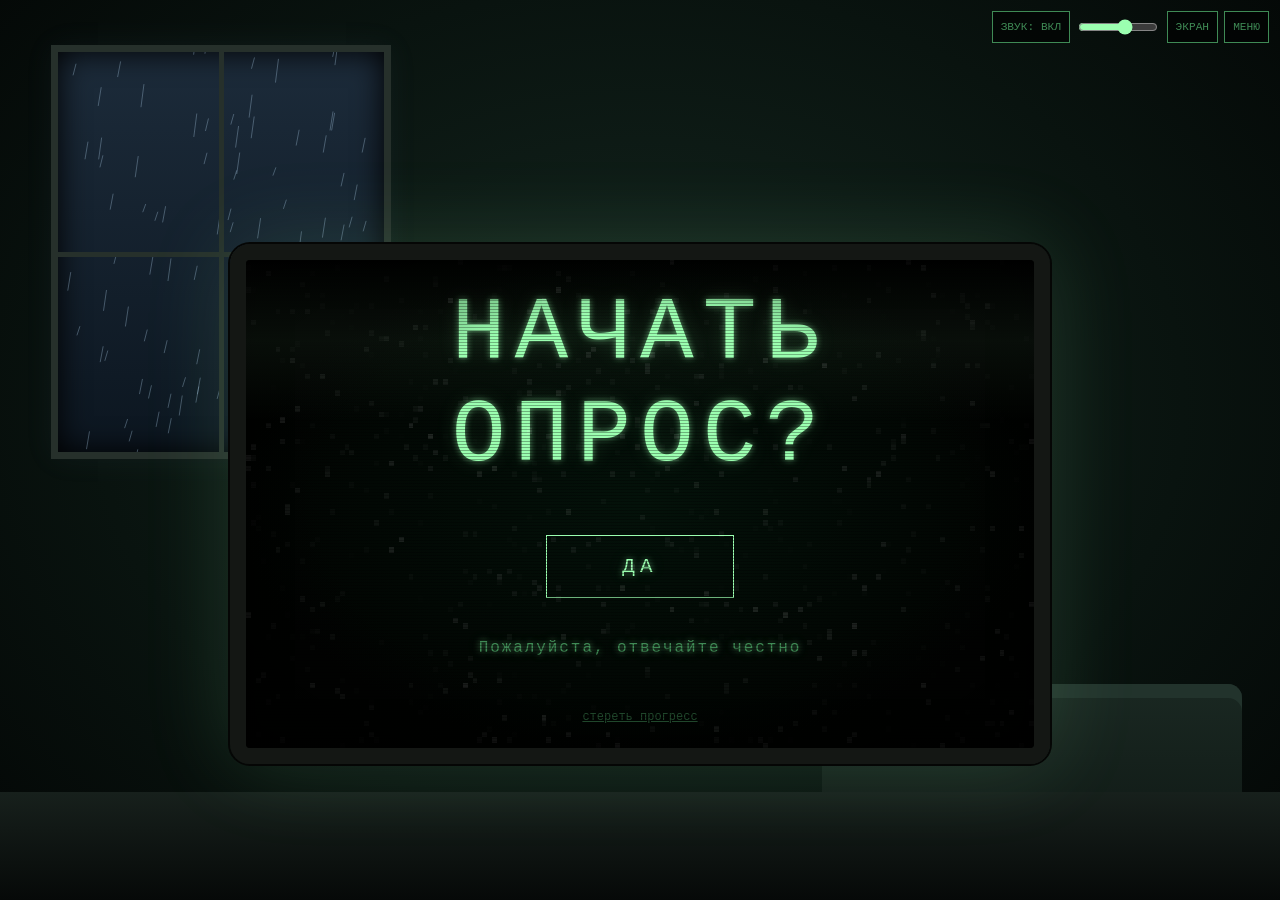
<file: index.html>
<!DOCTYPE html>
<html lang="ru">
<head>
<meta charset="utf-8">
<meta name="viewport" content="width=device-width,initial-scale=1,viewport-fit=cover,maximum-scale=1,user-scalable=no">
<meta name="theme-color" content="#000000">
<meta name="mobile-web-app-capable" content="yes">
<meta name="apple-mobile-web-app-capable" content="yes">
<meta name="apple-mobile-web-app-status-bar-style" content="black-translucent">
<title>НАЧАТЬ ОПРОС?</title>
<link rel="icon" href="assets/favicon.svg" type="image/svg+xml">
<link rel="stylesheet" href="style.css">
</head>
<body>
<div id="room"><div id="win"><canvas id="rain"></canvas></div><div id="bed"></div><div id="desk"></div></div>
<div id="crt">
  <section id="menu" class="screen on">
    <h1 id="title">НАЧАТЬ ОПРОС?</h1>
    <div class="btns">
      <button id="btnStart" class="btn">ДА</button>
      <button id="btnContinue" class="btn" hidden>ПРОДОЛЖИТЬ ОПРОС</button>
    </div>
    <p id="honest">Пожалуйста, отвечайте честно</p>
    <p id="metaInfo" class="small"></p>
    <button id="btnWipe" class="link">стереть прогресс</button>
  </section>

  <section id="game" class="screen">
    <div id="counter"></div>
    <div id="clock"></div>
    <p id="qtext"></p>
    <div class="btns">
      <button id="btnYes" class="btn" disabled>ДА</button>
      <button id="btnNo" class="btn" disabled>НЕТ</button>
    </div>
    <div id="console"></div>
  </section>

  <section id="end" class="screen">
    <div id="endText"></div>
    <div id="endTitle"></div>
    <div class="btns" id="endBtns" hidden>
      <button id="btnAgain" class="btn">ПРОЙТИ СНОВА</button>
      <button id="btnMenu2" class="btn">В МЕНЮ</button>
    </div>
  </section>

  <div id="whisper" class="whisper"></div>
  <div id="sysbox"><div class="sysbar">Системное сообщение</div><p id="sysTxt"></p><button id="sysOk" class="btn mini">ОК</button></div>
  <div id="blackout"><p id="blackTxt"></p></div>
  <canvas id="noise"></canvas>
  <div id="scan"></div><div id="vig"></div><div id="roll"></div>

</div>
  <div id="hud">
    <button id="btnMute" class="mini" title="Включить или отключить звук">ЗВУК: ВКЛ</button>
    <input id="vol" type="range" min="0" max="100" value="60" aria-label="Громкость">
    <button id="btnFs" class="mini" title="Полноэкранный режим">ЭКРАН</button>
    <button id="btnHome" class="mini" title="Вернуться в меню">МЕНЮ</button>
  </div>
<script src="questions.js"></script>
<script src="script.js"></script>
</body>
</html>
</file>
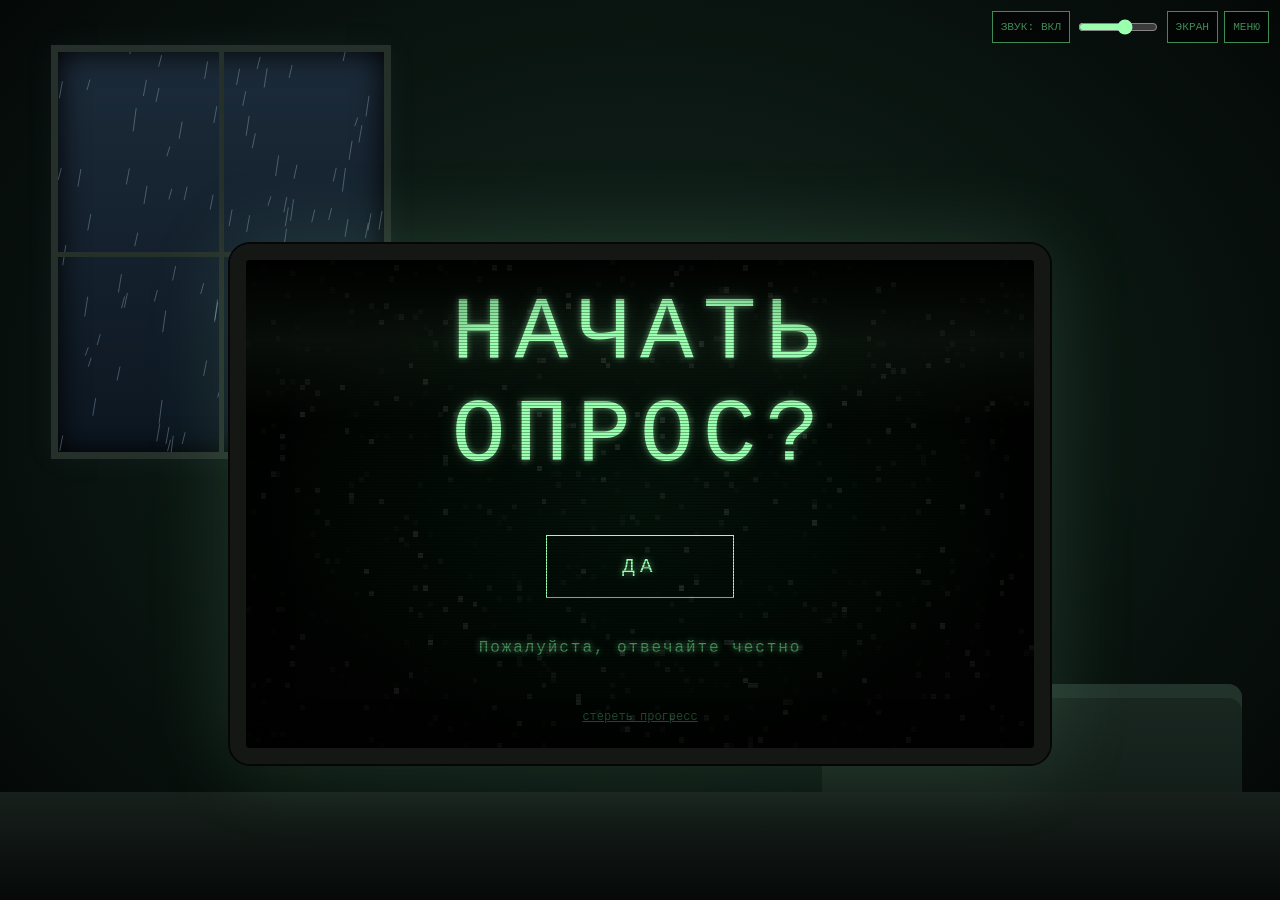
<file: standalone.html>
<!DOCTYPE html>
<html lang="ru">
<head>
<meta charset="utf-8">
<meta name="viewport" content="width=device-width,initial-scale=1,viewport-fit=cover,maximum-scale=1,user-scalable=no">
<meta name="theme-color" content="#000000">
<meta name="mobile-web-app-capable" content="yes">
<meta name="apple-mobile-web-app-capable" content="yes">
<meta name="apple-mobile-web-app-status-bar-style" content="black-translucent">
<title>НАЧАТЬ ОПРОС?</title>
<link rel="icon" href="assets/favicon.svg" type="image/svg+xml">
<style>:root{--fg:#9bffb0;--dim:#3f8a55;--alert:#ff4d3d;--glow:0 0 6px rgba(155,255,176,.55),0 0 20px rgba(155,255,176,.18)}
*{box-sizing:border-box}
html,body{height:100%;margin:0;background:#000;color:var(--fg);font-family:"Lucida Console","Courier New",monospace;overflow:hidden;-webkit-tap-highlight-color:transparent}
#room{position:fixed;inset:0;background:radial-gradient(ellipse at 50% 45%,#14261f 0%,#09130f 60%,#030605 100%);transition:opacity .3s}
#win{position:absolute;left:4vw;top:5vh;width:min(30vw,340px);height:min(46vh,420px);border:7px solid #26302b;background:linear-gradient(#1c2b3a,#0c1620);overflow:hidden;box-shadow:inset 0 0 30px #000,0 0 30px rgba(120,160,200,.06)}
#win::before{content:"";position:absolute;left:50%;top:0;bottom:0;width:5px;margin-left:-2px;background:#26302b;z-index:2}
#win::after{content:"";position:absolute;top:50%;left:0;right:0;height:5px;background:#26302b;z-index:2}
#win canvas{position:absolute;inset:0;width:100%;height:100%}
#win.lit{background:#9fb8d0;box-shadow:0 0 120px rgba(160,190,220,.5)}
#bed{position:absolute;right:3vw;bottom:0;width:min(34vw,420px);height:min(24vh,220px);background:linear-gradient(#1a2822,#0c1411);border-radius:14px 14px 0 0;box-shadow:inset 0 14px 0 #22332c}
#bed::before{content:"";position:absolute;left:8%;top:-10px;width:28%;height:34%;background:#2a3d35;border-radius:40% 40% 10% 10%}
#bed::after{content:"";position:absolute;left:44%;top:-14px;width:18%;height:45%;background:#0a0f0d;border-radius:50% 50% 0 0;opacity:0;transition:opacity 8s}
body.late #bed::after{opacity:.7}
#desk{position:absolute;left:0;right:0;bottom:0;height:12vh;background:linear-gradient(#17201c,#060908)}
body.blk #room{opacity:.15}
#crt{position:absolute;left:50%;top:56%;transform:translate(-50%,-50%);width:min(72vw,820px);height:min(62vh,520px);border:clamp(8px,1.6vw,16px) solid #141714;border-radius:20px;background:radial-gradient(ellipse at center,#04120a 0%,#010301 72%);overflow:hidden;box-shadow:0 0 0 2px #050605,0 0 90px rgba(155,255,176,.14),inset 0 0 40px #000;animation:flick 7s infinite;text-shadow:var(--glow)}
#crt.flash{filter:brightness(1.8) contrast(1.3)}
.screen{position:absolute;inset:0;display:none;flex-direction:column;align-items:center;justify-content:center;padding:max(6vh,56px) 6vw;text-align:center;z-index:10}
.screen.on{display:flex;animation:fadein 1.2s both}
h1{font-size:clamp(2rem,9vw,5.6rem);letter-spacing:.1em;margin:0 0 3rem;font-weight:400;animation:tflick 5s infinite}
h1.tear,#title.tear{transform:translateX(6px) skewX(-8deg);text-shadow:-4px 0 #f33,4px 0 #39f}
.btns{display:flex;gap:1.2rem;justify-content:center;flex-wrap:wrap}
.btn{border:1px solid var(--fg);background:transparent;color:var(--fg);font:inherit;font-size:clamp(1rem,2.6vw,1.3rem);letter-spacing:.25em;padding:.9em 2.4em;min-width:9em;min-height:54px;cursor:pointer;text-shadow:var(--glow);transition:background .15s,color .15s}
.btn:hover:not(:disabled),.btn:active:not(:disabled){background:var(--fg);color:#001a08;text-shadow:none}
.btn:disabled{opacity:.28;cursor:default}
.btn:focus-visible,.mini:focus-visible,.link:focus-visible{outline:2px dashed var(--fg);outline-offset:3px}
.btn.mini{min-width:0;min-height:0;padding:.5em 1.6em;font-size:.9rem}
#honest{margin:2.6rem 0 0;color:var(--dim);letter-spacing:.12em;animation:pulse 4s infinite}
.small{color:var(--dim);font-size:.8rem;margin:.8rem 0 0;min-height:1em}
.link{background:none;border:0;color:var(--dim);font:inherit;font-size:.75rem;margin-top:1.6rem;cursor:pointer;text-decoration:underline;opacity:.6}
#counter{position:absolute;top:max(4vh,18px);left:5vw;color:var(--dim);font-size:.85rem;letter-spacing:.2em}
#qtext{font-size:clamp(1.15rem,3.6vw,2rem);line-height:1.55;max-width:38rem;min-height:7.5em;margin:0 0 1.5rem;display:flex;align-items:center;justify-content:center}
.typing::after{content:"█";margin-left:.15em;animation:blink 1s steps(1) infinite}
#console{position:absolute;left:5vw;right:5vw;bottom:max(4vh,16px);text-align:left;color:var(--dim);font-size:.85rem;opacity:0;transition:opacity .4s}
#console.on{opacity:1}
.whisper{position:fixed;left:6vw;right:6vw;bottom:16%;text-align:center;font-size:clamp(1rem,3.2vw,1.6rem);color:#e8fff0;opacity:0;transition:opacity .45s;pointer-events:none;z-index:30;text-shadow:0 0 10px #fff,0 0 28px var(--fg)}
.whisper.on{opacity:1}
#sysbox{position:fixed;left:50%;top:50%;transform:translate(-50%,-50%);width:min(88vw,26rem);border:2px solid var(--fg);background:#020a05;z-index:40;display:none;text-align:center;padding-bottom:1.2rem}
#sysbox.on{display:block;animation:fadein .15s both}
.sysbar{background:var(--fg);color:#001a08;text-shadow:none;padding:.3rem .6rem;text-align:left;font-size:.8rem;letter-spacing:.1em}
#sysTxt{padding:1.2rem 1rem;margin:0;line-height:1.5}
#blackout{position:fixed;inset:0;background:#000;opacity:0;pointer-events:none;transition:opacity .12s;z-index:45;display:flex;align-items:center;justify-content:center}
#blackout.on{opacity:1;pointer-events:all}
#blackTxt{color:#2c6b3f;opacity:0;font-size:clamp(1rem,3vw,1.4rem);padding:0 6vw;text-align:center;transition:opacity .6s}
#blackTxt.on{opacity:1}
#noise{position:absolute;inset:0;width:100%;height:100%;image-rendering:pixelated;pointer-events:none;z-index:49;mix-blend-mode:screen;opacity:.35}
#scan{position:absolute;inset:0;pointer-events:none;z-index:50;background:repeating-linear-gradient(0deg,rgba(0,0,0,.3) 0 1px,transparent 1px 3px)}
#vig{position:absolute;inset:0;pointer-events:none;z-index:51;background:radial-gradient(ellipse at center,transparent 55%,rgba(0,0,0,.88) 100%)}
#roll{position:absolute;left:0;right:0;height:18vh;pointer-events:none;z-index:52;background:linear-gradient(transparent,rgba(155,255,176,.05),transparent);animation:roll 9s linear infinite}
#hud{position:fixed;top:max(.7rem,env(safe-area-inset-top));right:.7rem;display:flex;gap:.4rem;align-items:center;flex-wrap:wrap;justify-content:flex-end;z-index:60;max-width:92vw}
#hud .mini{border:1px solid var(--dim);background:rgba(0,0,0,.6);color:var(--dim);font:inherit;font-size:.7rem;padding:.4em .7em;cursor:pointer;min-height:32px;text-shadow:none}
#hud .mini:hover{color:var(--fg);border-color:var(--fg)}
#hud input{width:80px;accent-color:var(--fg)}
.eline{font-size:clamp(1rem,2.8vw,1.5rem);line-height:1.7;max-width:40rem;margin:.3rem auto;min-height:1.7em}
#endTitle{margin:2rem 0 1.6rem;letter-spacing:.3em;color:var(--dim);min-height:1.5em}
#end.bad{color:var(--alert);text-shadow:0 0 8px rgba(255,77,61,.6)}
#end.bad .btn{color:var(--alert);border-color:var(--alert)}
#end.bad #endTitle{color:#a02a20}
#end.secret{color:#fff;text-shadow:0 0 10px rgba(255,255,255,.6)}
#end.secret .btn{color:#fff;border-color:#fff}
#end.unknown .eline{animation:tflick 1.6s infinite}
body.frozen #crt,body.frozen button{cursor:wait}
body.frozen #game{animation:jit .18s steps(2) infinite}
body.glitch #qtext{text-shadow:-3px 0 #f33,3px 0 #39f;transform:translateX(3px)}
body.late #qtext{animation:chroma 6s infinite}
@keyframes flick{0%,100%{opacity:1}92%{opacity:.97}93%{opacity:.88}94%{opacity:1}97%{opacity:.94}}
@keyframes tflick{0%,100%{opacity:1}45%{opacity:1}47%{opacity:.5}50%{opacity:1}80%{opacity:.85}}
@keyframes fadein{from{opacity:0}to{opacity:1}}
@keyframes blink{50%{opacity:0}}
@keyframes pulse{50%{opacity:.55}}
@keyframes roll{from{top:-20vh}to{top:110vh}}
@keyframes jit{0%{transform:translate(0,0)}50%{transform:translate(2px,-1px)}}
@keyframes chroma{0%,90%,100%{text-shadow:var(--glow)}93%{text-shadow:-3px 0 #f33,3px 0 #39f}96%{text-shadow:3px 0 #f33,-3px 0 #39f}}
@media (max-aspect-ratio:1/1){#crt{top:63%;height:68vh;width:94vw}#win{left:50%;transform:translateX(-50%);top:3vh;width:60vw;height:24vh}#bed{display:none}}
@media (max-width:600px){.btns{flex-direction:column;width:100%;max-width:320px}.btn{width:100%}#hud input{width:60px}#qtext{min-height:9em}}
@media (prefers-reduced-motion:reduce){#crt,#roll,h1,#honest,body.late #qtext{animation:none}}

#clock{position:absolute;top:max(4vh,18px);right:5vw;color:var(--dim);font-size:.85rem;letter-spacing:.2em}
#privacy{max-width:30rem;opacity:.7;margin-top:1.4rem}

/* ===== МОБИЛЬНАЯ ВЕРСИЯ (портрет / телефон) ===== */
@media (max-aspect-ratio:1/1),(max-width:700px){
html,body{height:100%;overscroll-behavior:none;touch-action:manipulation;-webkit-user-select:none;user-select:none}
#room{height:100dvh}
#win{left:50%;transform:translateX(-50%);top:0;width:100vw;height:18dvh;border-width:0 0 4px;opacity:.55}
#bed,#desk{display:none}
#crt{position:fixed;left:0;top:0;transform:none;width:100vw;height:100vh;height:100dvh;border:0;border-radius:0;box-shadow:inset 0 0 40px #000}
.screen{padding:calc(env(safe-area-inset-top) + 64px) 6vw calc(env(safe-area-inset-bottom) + 28px)}
h1{font-size:clamp(1.9rem,10.5vw,3rem);letter-spacing:.06em;margin:0 0 2.4rem;line-height:1.2}
.btns{flex-direction:column;width:100%;max-width:340px;gap:1rem}
.btn{width:100%;min-height:60px;font-size:1.1rem;letter-spacing:.2em;padding:.8em 1em}
#game .btns{flex-direction:row;max-width:100%;gap:.8rem;margin-top:.5rem}
#game .btn{flex:1;min-width:0;min-height:72px;font-size:1.25rem;letter-spacing:.12em;padding:.6em .4em}
#qtext{font-size:clamp(1.15rem,5.2vw,1.55rem);line-height:1.5;min-height:10em;max-width:100%;margin:0 0 1rem;overflow-wrap:anywhere}
#counter,#clock{top:calc(env(safe-area-inset-top) + 46px);font-size:.75rem}
#counter{left:5vw}#clock{right:5vw}
#console{left:5vw;right:5vw;bottom:calc(env(safe-area-inset-bottom) + 12px);font-size:.75rem}
.eline{font-size:clamp(1rem,4.4vw,1.3rem);line-height:1.6}
#endTitle{letter-spacing:.2em;margin:1.4rem 0 1.2rem}
#honest{margin-top:2rem;font-size:.9rem}
.link{padding:.8rem;font-size:.8rem}
.whisper{bottom:calc(env(safe-area-inset-bottom) + 14%);font-size:clamp(1rem,4.6vw,1.3rem)}
#sysbox{width:90vw}
#hud{left:0;right:0;top:0;max-width:none;padding:calc(env(safe-area-inset-top) + 6px) 8px 6px;gap:6px;flex-wrap:nowrap;justify-content:space-between;background:linear-gradient(#000 60%,transparent)}
#hud .mini{flex:0 0 auto;min-height:36px;font-size:.68rem;padding:.4em .6em}
#hud input{flex:1 1 auto;min-width:40px;width:auto;height:36px}
#noise{opacity:.25}
}
@media (max-aspect-ratio:1/1) and (max-height:520px),(max-height:480px){
/* телефон в горизонтальной ориентации */
#hud{left:auto;background:none;padding:6px;width:auto}
#win,#bed,#desk{display:none}
#crt{width:100vw;height:100dvh;top:0;left:0;transform:none;border:0;border-radius:0}
.screen{padding:44px 5vw 12px}
h1{font-size:2rem;margin-bottom:1rem}
#qtext{min-height:4em;font-size:1.05rem;margin-bottom:.6rem}
.btn{min-height:48px;padding:.5em 1em}
#game .btn{min-height:52px}
#honest{margin-top:1rem}
}
</style>
</head>
<body>
<div id="room"><div id="win"><canvas id="rain"></canvas></div><div id="bed"></div><div id="desk"></div></div>
<div id="crt">
  <section id="menu" class="screen on">
    <h1 id="title">НАЧАТЬ ОПРОС?</h1>
    <div class="btns">
      <button id="btnStart" class="btn">ДА</button>
      <button id="btnContinue" class="btn" hidden>ПРОДОЛЖИТЬ ОПРОС</button>
    </div>
    <p id="honest">Пожалуйста, отвечайте честно</p>
    <p id="metaInfo" class="small"></p>
    <button id="btnWipe" class="link">стереть прогресс</button>
  </section>

  <section id="game" class="screen">
    <div id="counter"></div>
    <div id="clock"></div>
    <p id="qtext"></p>
    <div class="btns">
      <button id="btnYes" class="btn" disabled>ДА</button>
      <button id="btnNo" class="btn" disabled>НЕТ</button>
    </div>
    <div id="console"></div>
  </section>

  <section id="end" class="screen">
    <div id="endText"></div>
    <div id="endTitle"></div>
    <div class="btns" id="endBtns" hidden>
      <button id="btnAgain" class="btn">ПРОЙТИ СНОВА</button>
      <button id="btnMenu2" class="btn">В МЕНЮ</button>
    </div>
  </section>

  <div id="whisper" class="whisper"></div>
  <div id="sysbox"><div class="sysbar">Системное сообщение</div><p id="sysTxt"></p><button id="sysOk" class="btn mini">ОК</button></div>
  <div id="blackout"><p id="blackTxt"></p></div>
  <canvas id="noise"></canvas>
  <div id="scan"></div><div id="vig"></div><div id="roll"></div>

</div>
  <div id="hud">
    <button id="btnMute" class="mini" title="Включить или отключить звук">ЗВУК: ВКЛ</button>
    <input id="vol" type="range" min="0" max="100" value="60" aria-label="Громкость">
    <button id="btnFs" class="mini" title="Полноэкранный режим">ЭКРАН</button>
    <button id="btnHome" class="mini" title="Вернуться в меню">МЕНЮ</button>
  </div>
<script>// [идентификатор или null, текст вопроса]
window.QUESTIONS=[
['alone','Ты сейчас один?'],
[null,'Ты проходишь опрос впервые?'],
[null,'Тебе удобно сидеть?'],
[null,'Ты сейчас находишься в помещении?'],
['night','Сейчас ночь?'],
[null,'Ты любишь тишину?'],
['watched','Ты когда-нибудь чувствовал, что за тобой наблюдают?'],
['trust','Ты доверяешь людям?'],
['dark','Ты боишься оставаться в полной темноте?'],
['selftalk','Ты часто разговариваешь сам с собой?'],
[null,'У тебя есть братья или сёстры?'],
['name','Ты когда-нибудь слышал своё имя, хотя рядом никого не было?'],
['home','Ты сейчас дома?'],
[null,'Ты закрыл за собой дверь?'],
['empty','Ты уверен, что в комнате никого нет?'],
[null,'Ты когда-нибудь просыпался в три часа ночи без причины?'],
[null,'Тебе снятся повторяющиеся сны?'],
[null,'Ты помнишь, как попал на эту страницу?'],
[null,'Ты замечал странные тени краем глаза?'],
['lied','Ты когда-нибудь лгал близкому человеку?'],
[null,'Ты скучаешь по кому-то, кого больше нет?'],
[null,'Ты проверяешь, заперты ли двери, по несколько раз?'],
['behind','Ты когда-нибудь чувствовал, что за спиной кто-то стоит?'],
[null,'Ты смотришь в тёмные окна, когда на улице ночь?'],
[null,'Ты веришь, что у старых домов есть память?'],
[null,'Ты когда-нибудь забывал собственные поступки?'],
['sounds','Ты слышишь сейчас какие-нибудь звуки, кроме моих?'],
['strange','Ты заметил, что вопросы стали странными?'],
['self','Ты уверен, что отвечаешь самостоятельно?'],
['quit1','Ты хочешь закончить этот опрос?'],
[null,'Ты когда-нибудь боялся собственного отражения?'],
[null,'Ты думаешь, что тебя кто-нибудь ищет?'],
[null,'Тебе знакомо чувство, что этот момент уже был?'],
[null,'Ты считаешь шаги, когда идёшь по тёмному коридору?'],
[null,'Ты доверяешь своей памяти?'],
[null,'Ты видел сны, из которых не мог проснуться?'],
[null,'Ты прячешься под одеялом, когда тебе страшно?'],
[null,'Ты заходил в комнату и забывал, зачем?'],
[null,'Ты помнишь лицо человека, сидевшего рядом с тобой в детстве?'],
['thoughts','Ты веришь, что кто-то слышит твои мысли?'],
['who','Ты хочешь знать, кто составил эти вопросы?'],
[null,'Ты боишься тех, кого не видишь?'],
[null,'Ты слышишь, как дышишь?'],
[null,'Ты уверен, что сейчас именно та дата, о которой ты думаешь?'],
[null,'Ты звал кого-то, а отвечал не тот?'],
['honest','Ты отвечаешь честно?'],
[null,'Ты сейчас смотришь на дверь?'],
[null,'Ты бы ушёл, если бы мог?'],
[null,'Ты помнишь, когда начался этот опрос?'],
[null,'Ты чувствуешь холод?'],
['real','Ты думаешь, что я настоящий?'],
['stop','Ты хочешь, чтобы я остановился?'],
[null,'Ты боишься, что опрос закончится?'],
[null,'Ты боишься, что он не закончится?'],
[null,'Ты знаешь, как меня зовут?'],
[null,'Ты оставил свет включённым?'],
['turn','Ты обернёшься, если я попрошу?'],
[null,'Ты уверен, что ты — это ты?'],
['last','Ты хочешь знать, что будет после последнего вопроса?'],
[null,'Ты готов продолжить?'],
[null,'Ты помнишь, как тебя зовут?'],
[null,'Ты заметил, что я ни разу не назвал тебя по имени?'],
['alone2','Ты всё ещё один?'],
['final','Ты закончишь опрос сам?'],
['quit2','Ты хочешь закончить этот опрос?']
];
// Вопросы-воспоминания: ck=[нужно ДА при ответе ДА ранее, нужно ДА при ответе НЕТ ранее]
window.MEMORY=[
{after:'empty',ref:'alone',ck:[1,1],yes:'Ранее ты сказал, что находишься один. Это всё ещё так?',no:'Ранее ты сказал, что рядом кто-то есть. Ты уверен, что ты не один?'},
{after:'lied',ref:'dark',ck:[0,1],yes:'Ты сказал, что боишься темноты. Сейчас в комнате светло?',no:'Ты сказал, что не боишься темноты. Это правда?'},
{after:'behind',ref:'watched',ck:[0,1],yes:'Ты признался, что чувствовал чужой взгляд. Сейчас это чувство вернулось?',no:'Ты отрицал, что за тобой наблюдают. Ты в этом уверен?'},
{after:'who',ref:'trust',ck:[0,0],yes:'Ты сказал, что доверяешь людям. Ты доверяешь мне?',no:'Ты сказал, что не доверяешь людям. Мне тоже?'},
{after:'thoughts',ref:'self',ck:[0,0],yes:'Ты уверял, что отвечаешь самостоятельно. Ты можешь это доказать?',no:'Ты признал, что отвечаешь не сам. Тот, кто помогает тебе, сейчас рядом?'},
{after:'real',ref:'quit1',ck:[0,0],yes:'Ты хотел закончить опрос. Ты всё ещё этого хочешь?',no:'Ты не хотел заканчивать опрос. Тебе здесь нравится?'},
{after:'last',ref:'honest',ck:[1,0],yes:'Ты утверждал, что отвечаешь честно. Ты уверен в этом?',no:'Ты признался, что лжёшь. Ты солгал и об этом?'}
];
window.EXTRA=[
{t:'Ты слышал это?',sfx:'whisper'},
{t:'Ты видел, как что-то сдвинулось?',sfx:'thud'},
{t:'Ты только что оглянулся?'},
{t:'Кто сейчас нажал на кнопку?'},
{t:'Ты хочешь, чтобы я продолжал?'},
{t:'Тебе кажется, что экран стал ближе?',sfx:'static'},
{t:'Ты всё ещё дышишь ровно?'},
{t:'Ты заметил, что музыка стала тише?',sfx:'descend'},
{t:'Ты читаешь это вслух?'},
{t:'Ты знаешь, что я вижу, как ты моргаешь?'}
];
window.WHISPERS=['Ты действительно один?','Мне кажется, ты солгал.','Я помню твой предыдущий ответ.','Почему ты так долго думаешь?','Ты хочешь, чтобы я остановился?','Не закрывай программу.','Опрос ещё не закончен.','Не смотри в угол комнаты.','Ты слышишь? Это не динамики.','Ответь быстрее. Он не любит ждать.','Ты уже отвечал на это. Не помнишь?','Я знаю, сколько времени ты здесь.','Дождь не прекращается. Он тоже ждёт.','Посмотри на кровать. Нет, не смотри.','За окном кто-то стоит. Это просто тень.','Пожалуйста, отвечайте честно.'];
window.SYSTEM=['Ошибка 0x000000DA: процесс «ответы» не отвечает.','Обнаружен второй пользователь. Отключить невозможно.','Предупреждение: температура корпуса превышена. Не отходите от экрана.','Устройство ввода: обнаружен посторонний ввод.','Файл «ТЫ.dat» повреждён. Восстановление невозможно.','Соединение прервано. Соединение не прерывалось.','Опрос ещё не закончен. Закрытие запрещено.','Время сеанса: невозможно определить.'];
window.TYPED=[
['> проверка_пользователя...','> пользователь: найден','> пользователь: не один'],
['> загрузка ответов...','> ответы: ты уже говорил это','> удалить? НЕТ'],
['> кто_читает.exe','> кто_читает.exe: вы','> кто_читает.exe: и ещё кто-то'],
['> запись звука: включена','> запись звука: давно','> запись звука: тише. слушаю']
];
window.BLACKS=['Я всё ещё здесь.','Не двигайся.','Здесь тоже кто-то есть.','Ты слышишь меня лучше в темноте.','Подожди. Ещё немного.','Ты не один.'];
window.HIDDEN=['ТЫ НЕ ОДИН','Я ВИЖУ ТЕБЯ','НЕ ВЕРЬ ОТВЕТАМ','ОН ЗА ТОБОЙ','ОТВЕЧАЙ'];
</script>
<script>(function(){
'use strict';
var $=function(s){return document.querySelector(s);};
var sleep=function(ms){return new Promise(function(r){setTimeout(r,ms);});};
var rnd=function(a,b){return Math.floor(Math.random()*(b-a+1))+a;};
var pick=function(a){return a[Math.floor(Math.random()*a.length)];};
var SAVE='opros_save_v1',META='opros_meta_v1';
var store={get:function(k){try{return JSON.parse(localStorage.getItem(k));}catch(e){return null;}},set:function(k,v){try{localStorage.setItem(k,JSON.stringify(v));}catch(e){}},del:function(k){try{localStorage.removeItem(k);}catch(e){}}};
var meta=Object.assign({plays:0,endings:[],vol:60,muted:false},store.get(META)||{});
var Q=window.QUESTIONS.map(function(a){return {id:a[0],t:a[1],main:true};});
var COUNTRY_AT=12;
var SCRIPTED={8:'noise',16:'system',24:'selftype',31:'blackout',38:'freeze',44:'msg',50:'blackout',57:'memory',61:'freeze'};

/* ---------- ЗВУК (Web Audio) ---------- */
var Snd={ctx:null,master:null,nb:null,vol:meta.vol/100,muted:meta.muted,
init:function(){
 if(this.ctx){if(this.ctx.state==='suspended')this.ctx.resume();return;}
 try{
  var AC=window.AudioContext||window.webkitAudioContext;if(!AC)return;
  var c=this.ctx=new AC(),self=this;
  this.master=c.createGain();this.master.connect(c.destination);this.apply();
  var b=c.createBuffer(1,c.sampleRate*2,c.sampleRate),d=b.getChannelData(0);
  for(var i=0;i<d.length;i++)d[i]=Math.random()*2-1;this.nb=b;
  [[50,.05],[100,.025],[150,.012]].forEach(function(p){var o=c.createOscillator();o.frequency.value=p[0];var g=c.createGain();g.gain.value=p[1];o.connect(g);g.connect(self.master);o.start();});
  var fs=this.src(true),lp=c.createBiquadFilter();lp.type='lowpass';lp.frequency.value=420;
  var fg=c.createGain();fg.gain.value=.1;fs.connect(lp);lp.connect(fg);fg.connect(this.master);fs.start();
  var rs=this.src(true),rf=c.createBiquadFilter();rf.type='bandpass';rf.frequency.value=2800;rf.Q.value=.35;var rg=c.createGain();rg.gain.value=.07;rs.connect(rf);rf.connect(rg);rg.connect(this.master);rs.start();
  this.df=c.createBiquadFilter();this.df.type='lowpass';this.df.frequency.value=160;
  this.dg=c.createGain();this.dg.gain.value=.03;
  [[55,'sawtooth'],[55.6,'sawtooth'],[82.4,'sine']].forEach(function(p){var o=c.createOscillator();o.type=p[1];o.frequency.value=p[0];o.connect(self.df);o.start();});
  this.df.connect(this.dg);this.dg.connect(this.master);
  var lfo=c.createOscillator();lfo.frequency.value=.08;var lg=c.createGain();lg.gain.value=60;lfo.connect(lg);lg.connect(this.df.frequency);lfo.start();
 }catch(e){this.ctx=null;}
},
apply:function(){if(this.master)this.master.gain.value=this.muted?0:this.vol;},
src:function(loop){var s=this.ctx.createBufferSource();s.buffer=this.nb;s.loop=loop;return s;},
ok:function(){return !!this.ctx&&!this.muted&&this.vol>0;},
tension:function(t){if(!this.ctx)return;var n=this.ctx.currentTime;this.dg.gain.setTargetAtTime(.03+.12*t,n,1.2);this.df.frequency.setTargetAtTime(160+420*t,n,1.2);},
duck:function(on){if(!this.ctx)return;this.master.gain.setTargetAtTime(this.muted?0:this.vol*(on?.12:1),this.ctx.currentTime,.05);},
env:function(node,vol,a,d){var g=this.ctx.createGain(),n=this.ctx.currentTime;g.gain.setValueAtTime(0,n);g.gain.linearRampToValueAtTime(vol,n+a);g.gain.exponentialRampToValueAtTime(.0001,n+a+d);node.connect(g);g.connect(this.master);},
click:function(){if(!this.ok())return;var s=this.src(false),h=this.ctx.createBiquadFilter();h.type='highpass';h.frequency.value=1800+Math.random()*1200;s.connect(h);this.env(h,.12,.001,.04);s.start(0,Math.random()*1.5,.07);},
static:function(dur,vol){if(!this.ok())return;dur=dur||.4;var s=this.src(false),f=this.ctx.createBiquadFilter();f.type='bandpass';f.frequency.value=800+Math.random()*2700;f.Q.value=.7;s.connect(f);this.env(f,vol||.2,.02,dur);s.start(0,Math.random(),dur+.1);},
beep:function(f,dur,type,vol){if(!this.ok())return;var o=this.ctx.createOscillator();o.type=type||'square';o.frequency.value=f;this.env(o,vol||.1,.005,dur);o.start();o.stop(this.ctx.currentTime+dur+.1);},
thud:function(){if(!this.ok())return;var o=this.ctx.createOscillator(),n=this.ctx.currentTime;o.frequency.setValueAtTime(90,n);o.frequency.exponentialRampToValueAtTime(30,n+.6);this.env(o,.4,.005,.6);o.start();o.stop(n+.8);},
whisper:function(){if(!this.ok())return;var s=this.src(false),f=this.ctx.createBiquadFilter(),n=this.ctx.currentTime;f.type='bandpass';f.Q.value=4;f.frequency.setValueAtTime(1200,n);f.frequency.linearRampToValueAtTime(2600,n+1.4);s.connect(f);this.env(f,.14,.5,1);s.start(0,Math.random(),2);},
descend:function(){if(!this.ok())return;var o=this.ctx.createOscillator(),f=this.ctx.createBiquadFilter(),n=this.ctx.currentTime;o.type='sawtooth';o.frequency.setValueAtTime(420,n);o.frequency.exponentialRampToValueAtTime(50,n+1.6);f.type='lowpass';f.frequency.value=800;o.connect(f);this.env(f,.12,.05,1.6);o.start();o.stop(n+1.8);},
boot:function(){this.beep(880,.12,'square',.1);var s=this;setTimeout(function(){s.beep(1320,.12,'square',.1);},160);},
thunder:function(){if(!this.ok())return;var s=this.src(false),f=this.ctx.createBiquadFilter();f.type='lowpass';f.frequency.value=140;s.connect(f);this.env(f,.55,.5,3);s.start(0,Math.random(),4);}
};
function sfx(n){if(n==='whisper')Snd.whisper();else if(n==='thud')Snd.thud();else if(n==='static')Snd.static(.5,.2);else if(n==='descend')Snd.descend();else if(n==='boot')Snd.boot();}

/* ---------- Элементы ---------- */
var el={menu:$('#menu'),game:$('#game'),end:$('#end'),q:$('#qtext'),count:$('#counter'),yes:$('#btnYes'),no:$('#btnNo'),cons:$('#console'),
 wh:$('#whisper'),black:$('#blackout'),blackTxt:$('#blackTxt'),sys:$('#sysbox'),sysTxt:$('#sysTxt'),sysOk:$('#sysOk'),
 start:$('#btnStart'),cont:$('#btnContinue'),honest:$('#honest'),metaInfo:$('#metaInfo'),title:$('#title'),
 endText:$('#endText'),endTitle:$('#endTitle'),endBtns:$('#endBtns'),crt:$('#crt'),mute:$('#btnMute'),vol:$('#vol')};
function show(n){['menu','game','end'].forEach(function(k){el[k].classList.toggle('on',k===n);});}

/* ---------- Помехи ---------- */
var nc=$('#noise'),nx=nc.getContext('2d'),noiseLevel=.05,noiseBoost=0;
nc.width=160;nc.height=90;
setInterval(function(){
 var img=nx.createImageData(160,90),d=img.data,l=noiseLevel+noiseBoost;
 for(var i=0;i<d.length;i+=4){var v=Math.random()*255;d[i]=d[i+1]=d[i+2]=v;d[i+3]=Math.random()<l?Math.random()*90:0;}
 nx.putImageData(img,0,0);
},100);
setInterval(function(){if(Math.random()<.3){el.title.classList.add('tear');setTimeout(function(){el.title.classList.remove('tear');},rnd(80,220));}},4500);
setInterval(function(){if(el.game.classList.contains('on')&&Math.random()<.2){el.crt.classList.add('flash');setTimeout(function(){el.crt.classList.remove('flash');},70);}},3500);

/* ---------- Дождь за окном ---------- */
var rc=$('#rain'),rx=rc.getContext('2d'),drops=[],win=$('#win');
function sizeRain(){rc.width=win.clientWidth||200;rc.height=win.clientHeight||200;}
sizeRain();window.addEventListener('resize',sizeRain);
for(var di=0;di<110;di++)drops.push({x:Math.random(),y:Math.random(),l:8+Math.random()*16,v:.012+Math.random()*.02});
(function rainLoop(){
 rx.clearRect(0,0,rc.width,rc.height);rx.strokeStyle='rgba(170,200,225,.35)';rx.lineWidth=1;rx.beginPath();
 drops.forEach(function(d){var x=d.x*rc.width,y=d.y*rc.height;rx.moveTo(x,y);rx.lineTo(x-3,y+d.l);d.y+=d.v;d.x-=.002;if(d.y>1){d.y=-.05;d.x=Math.random()*1.2;}if(d.x<0)d.x=1;});
 rx.stroke();requestAnimationFrame(rainLoop);
})();
function lightning(){win.classList.add('lit');setTimeout(function(){win.classList.remove('lit');},110);}
(function stormLoop(){setTimeout(function(){lightning();setTimeout(lightning,180);setTimeout(function(){Snd.thunder();},rnd(900,2500));stormLoop();},rnd(30000,70000));})();

/* ---------- Текст ---------- */
async function type(node,text,speed){
 var tok={};node._tok=tok;node.classList.add('typing');node.textContent='';
 for(var i=0;i<text.length;i++){
  if(node._tok!==tok)return;
  node.textContent+=text[i];
  if(text[i]!==' '&&i%2===0)Snd.click();
  await sleep((speed||32)+rnd(-8,14));
 }
 if(node._tok===tok)node.classList.remove('typing');
}
function corrupt(s,p){var g='█▓▒░#@%&?!';return s.split('').map(function(ch){return ch!==' '&&Math.random()<p?pick(g.split('')):ch;}).join('');}
var whTok=0;
async function say(text,hold){
 var my=++whTok;el.wh.className='whisper on';
 await type(el.wh,text,32);if(my!==whTok)return;
 await sleep(hold||2600);if(my!==whTok)return;
 el.wh.classList.remove('on');await sleep(500);
}

/* ---------- Состояние ---------- */
var S=null,runId=0,resolver=null,country=null,countryP=null;
function newState(){return {i:0,asked:0,answers:{},lies:0,idle:0,leaves:0,pending:[],countryDone:false,refused:false,unknown:Math.random()<.12,lastHeavy:-9,lastEv:-9,ended:false,left:false,t0:Date.now(),glitchNext:false};}
function save(){if(S&&!S.ended)store.set(SAVE,S);}
function inGame(){return !!S&&!S.ended&&el.game.classList.contains('on');}
function enableAnswers(on){el.yes.disabled=el.no.disabled=!on;}
function waitAnswer(){return new Promise(function(res){resolver=res;enableAnswers(true);});}
function answer(v){if(!resolver)return;var r=resolver;resolver=null;enableAnswers(false);Snd.click();r(v);}
el.yes.onclick=function(){answer(true);};
el.no.onclick=function(){answer(false);};
document.addEventListener('keydown',function(e){
 var k=(e.key||'').toLowerCase();
 if(k==='д'||k==='y'||k==='1')answer(true);else if(k==='н'||k==='n'||k==='2')answer(false);
});

function progress(){return Math.min(1,S?S.asked/Q.length:0);}
function atmosphere(){
 var p=progress();Snd.tension(p);noiseLevel=.04+.14*p;
 document.body.classList.toggle('late',p>.55);
}
function plural(n){var m=n%10,h=n%100;return (m>=2&&m<=4&&(h<12||h>14))?'раза':'раз';}
function counterText(){
 var n=S.asked;
 if(n>55&&Math.random()<.2)return 'ВОПРОС ∞';
 if(n>40&&Math.random()<.3)return 'ВОПРОС '+rnd(1,99);
 return 'ВОПРОС '+String(n).padStart(2,'0');
}
function hhmm(){var d=new Date();return String(d.getHours()).padStart(2,'0')+':'+String(d.getMinutes()).padStart(2,'0');}
function isNightNow(){var h=new Date().getHours();return (h>=23||h<5)?true:((h>=9&&h<17)?false:null);}
function clockTick(){var t=hhmm();if(S&&progress()>.6&&Math.random()<.2)t=pick(['03:33','00:00','??:??','04:44']);$('#clock').textContent=t;}
setInterval(clockTick,5000);clockTick();
function memoryMsg(){
 var a=S.answers,c=['Я помню твой предыдущий ответ.'];
 if(a.alone===true)c.push('Ты сказал, что ты один. Тогда кто дышит рядом с тобой?');
 if(a.alone===false)c.push('Ты сказал, что рядом кто-то есть. Я его не вижу.');
 if(a.dark===true)c.push('Ты боишься темноты. Поэтому я не буду выключать свет. Пока.');
 if(a.name===true)c.push('Ты слышал своё имя. Это был я.');
 if(a.watched===true)c.push('Ты чувствовал взгляд. Ты был прав.');
 if(a.selftalk===true)c.push('Ты разговариваешь сам с собой. Но иногда отвечаю я.');
 if(a.empty===true)c.push('Ты был уверен, что в комнате никого нет. Проверь ещё раз.');
 if(a.behind===true)c.push('Ты чувствуешь, что кто-то стоит за спиной. Не оборачивайся.');
 if(a.night===true)c.push('Сейчас ночь. Все остальные уже спят. Почти все.');
 var nn=isNightNow(),mins=Math.max(1,Math.round((Date.now()-S.t0)/60000));
 c.push('Сейчас '+hhmm()+'. '+(nn===true?'Ты не спишь. Почему?':(nn===false?'Ты уверен, что сейчас день?':'Скоро станет совсем темно.')));
 c.push('Ты здесь уже '+mins+' мин. Время идёт не так, как ты думаешь.');
 if(country)c.push('Там, где ты находишься, сейчас тихо. Слишком тихо.');
 return pick(c);
}

/* ---------- События ---------- */
var EVENTS={
 msg:async function(){if(Math.random()<.5)Snd.whisper();await say(pick(window.WHISPERS));},
 memory:async function(){await say(memoryMsg(),3000);},
 thunder:async function(){lightning();await sleep(rnd(700,1500));Snd.thunder();await say(pick(['Ты вздрогнул?','Это всего лишь гроза.','Свет моргнул. Или нет?']),2000);},
 glitchNext:async function(){S.glitchNext=true;},
 noise:async function(){noiseBoost=.5;Snd.static(.9,.25);await sleep(900);noiseBoost=0;},
 extra:async function(){var x=pick(window.EXTRA);S.pending.unshift({id:null,t:x.t,sfx:x.sfx});},
 selftype:async function(live){
  enableAnswers(false);var c=el.cons;c.textContent='';c.classList.add('on');
  for(var ln of pick(window.TYPED)){var d=document.createElement('div');c.appendChild(d);await type(d,ln,45);await sleep(400);if(!live())return;}
  await sleep(1200);c.classList.remove('on');c.textContent='';
 },
 freeze:async function(){
  document.body.classList.add('frozen');enableAnswers(false);Snd.static(.6,.15);
  await sleep(rnd(2200,4600));document.body.classList.remove('frozen');
  await say('Соединение восстановлено.',1400);
 },
 blackout:async function(){
  document.body.classList.add('blk');el.black.classList.add('on');Snd.duck(true);await sleep(rnd(1400,2600));
  if(Math.random()<.65){el.blackTxt.textContent='';el.blackTxt.classList.add('on');await type(el.blackTxt,pick(window.BLACKS),70);await sleep(1300);el.blackTxt.classList.remove('on');}
  Snd.duck(false);Snd.thud();document.body.classList.remove('blk');el.black.classList.remove('on');await sleep(600);
 },
 system:async function(){
  Snd.beep(220,.25,'square',.2);el.sysTxt.textContent=pick(window.SYSTEM);el.sys.classList.add('on');
  await new Promise(function(res){el.sysOk.onclick=function(){Snd.click();res();};setTimeout(res,12000);});
  el.sys.classList.remove('on');await sleep(300);
  if(Math.random()<.5)await say('Не закрывай программу.',1600);
 }
};
async function maybeEvent(live,forced){
 var prog=progress(),ev=forced;
 if(!ev){
  if(S.asked<3||S.asked-S.lastEv<2||Math.random()>.2+.35*prog)return;
  var heavy=['freeze','blackout','system'],light=['msg','memory','thunder','glitchNext','noise','selftype','extra'];
  var useHeavy=S.asked-S.lastHeavy>=4&&Math.random()<.45+prog*.2;
  ev=pick(useHeavy?heavy:light);
 }
 S.lastEv=S.asked;if(ev==='freeze'||ev==='blackout'||ev==='system')S.lastHeavy=S.asked;
 await EVENTS[ev](live);save();
}
async function sideGlitch(tok){
 await sleep(rnd(900,2600));
 if(el.q._tok!==tok||!resolver)return;
 var orig=el.q.textContent;Snd.static(.25,.2);document.body.classList.add('glitch');
 for(var k=0;k<7;k++){if(el.q._tok!==tok)break;el.q.textContent=corrupt(orig,.25+k*.05);await sleep(70);}
 if(el.q._tok===tok){el.q.textContent=pick(window.HIDDEN);await sleep(rnd(500,900));}
 if(el.q._tok===tok)el.q.textContent=orig;
 document.body.classList.remove('glitch');
}

/* ---------- Страна (только после согласия) ---------- */
async function detectCountry(){
 var urls=['https://api.country.is/','https://get.geojs.io/v1/ip/country.json'];
 for(var u of urls){
  try{
   var ctl=new AbortController(),t=setTimeout(function(){ctl.abort();},5000);
   var r=await fetch(u,{cache:'no-store',signal:ctl.signal});clearTimeout(t);
   if(!r.ok)continue;var j=await r.json(),code=j&&j.country;
   if(code&&/^[A-Za-z]{2}$/.test(code))return code.toUpperCase();
  }catch(e){}
 }
 return null;
}
function countryName(code){try{return new Intl.DisplayNames(['ru'],{type:'region'}).of(code).toUpperCase();}catch(e){return code;}}
async function countrySeq(live){
 el.count.textContent='СИСТЕМА';enableAnswers(false);
 Snd.static(.6,.22);document.body.classList.add('glitch');
 await type(el.q,'ПОДОЖДИ…',90);await sleep(900);
 document.body.classList.remove('glitch');
 await type(el.q,'АНАЛИЗИРУЮ ПОДКЛЮЧЕНИЕ…',70);
 var r=await Promise.all([countryP||detectCountry(),sleep(2200)]);if(!live())return;
 var code=r[0];
 if(code){country=countryName(code);Snd.thud();await type(el.q,'СТРАНА: '+country,90);}
 else await type(el.q,'СТРАНА НЕ ОПРЕДЕЛЕНА',70);
 await sleep(1500);if(!live())return;
 await type(el.q,'ВРЕМЯ: '+hhmm(),90);await sleep(1400);if(!live())return;
 await say(code?'Ты ведь не думал, что я не узнаю?':'Не важно. Я всё равно найду тебя.',2400);
}

/* ---------- Основной цикл ---------- */
async function ask(q,live){
 S.asked++;el.count.textContent=counterText();clockTick();enableAnswers(false);atmosphere();
 if(q.sfx)sfx(q.sfx);
 var sp=progress()>.6?rnd(20,45):32;
 await type(el.q,q.t,sp);if(!live())return null;
 var tok=el.q._tok;
 if(S.glitchNext){S.glitchNext=false;sideGlitch(tok);}
 var idle=setTimeout(function(){if(live()&&el.q._tok===tok&&resolver){S.idle++;say('Почему ты так долго думаешь?',2400);}},16000);
 var ans=await waitAnswer();clearTimeout(idle);return ans;
}
async function reaction(q,ans,lied){
 var t=null;
 if(lied)t='Мне кажется, ты солгал.';
 else if(q.id==='night')t='Сейчас '+hhmm()+'. Я знаю.';
 else if(q.id==='honest'&&ans===false)t='Ты признался, что лжёшь. Я так и думал.';
 else if(q.id==='stop'&&ans)t='Нет. Я не могу.';
 else if(q.id==='quit1'&&ans)t='Не закрывай программу.';
 else if(q.id==='quit2')t=ans?'Опрос ещё не закончен.':'Хорошо. Тогда останься.';
 else if(q.id==='real'&&ans)t='Тогда почему ты не обернулся?';
 else if(q.id==='turn')t=ans?'Пока ты оборачивался, я прочёл твои ответы. Спасибо.':'Ты не повернулся. Я видел.';
 else if(q.id==='self'&&!ans)t='Значит, ты не один.';
 if(t){Snd.whisper();await say(t,2200);}
}
async function run(resume){
 var my=++runId,live=function(){return my===runId;};
 show('game');el.count.textContent='';el.q.textContent='';enableAnswers(false);atmosphere();
 await type(el.q,resume?'Ты вернулся. Я ждал.':'Опрос начат. Пожалуйста, отвечайте честно.',34);await sleep(1400);
 while(live()){
  if(!S.pending.length&&S.i>=Q.length)break;
  if(!S.pending.length&&S.i===COUNTRY_AT&&!S.countryDone){await countrySeq(live);if(!live())return;S.countryDone=true;save();}
  var q=S.pending.length?S.pending.shift():Q[S.i];
  var ans=await ask(q,live);if(!live()||ans===null)return;
  var lied=false;
  if(q.id)S.answers[q.id]=ans;
  if(q.check&&ans!==true)lied=true;
  if(q.id==='alone2'&&S.answers.alone!==undefined&&S.answers.alone!==ans)lied=true;
  if(q.id==='night'){var nn=isNightNow();if(nn!==null&&nn!==ans)lied=true;}
  if(lied)S.lies++;
  if(q.main){
   S.i++;
   window.MEMORY.forEach(function(m){
    if(m.after===q.id&&S.answers[m.ref]!==undefined){var o=S.answers[m.ref];S.pending.push({id:null,ref:m.ref,check:!!m.ck[o?0:1],t:o?m.yes:m.no});}
   });
  }
  save();
  await reaction(q,ans,lied);if(!live())return;
  var forced=q.main?SCRIPTED[S.i]:null;
  await maybeEvent(live,forced);
 }
 if(live())await finish(live);
}

/* ---------- Концовки ---------- */
function pickEnding(){
 var a=S.answers;
 if(S.unknown||S.leaves>=2)return 'unknown';
 if(S.lies===0&&a.who===true&&a.quit1===false&&a.quit2===false&&a.turn===true)return 'secret';
 if(S.lies>=2||(a.honest===false&&a.turn===false))return 'bad';
 return 'normal';
}
var ENDINGS={
 normal:{title:'КОНЦОВКА: ОБЫЧНАЯ',lines:function(){return ['ОПРОС ЗАВЕРШЁН.','Благодарим за участие.','Ваши ответы сохранены.',memoryMsg(),'Вы можете закрыть окно.','Но я буду помнить.'];}},
 bad:{title:'КОНЦОВКА: ПЛОХАЯ',lines:function(){return ['ОПРОС ЗАВЕРШЁН.','Ты солгал '+Math.max(S.lies,2)+' '+plural(Math.max(S.lies,2))+'.','Я отметил каждый раз.','Мне не нравится, когда мне лгут.','Теперь я знаю, что ты ответишь, ещё до того, как нажмёшь кнопку.','Не выключай экран.','Опрос начнётся снова. Он никогда не заканчивался.'];}},
 secret:{title:'КОНЦОВКА: СЕКРЕТНАЯ',lines:function(){return ['Ты ответил честно.','Ты не ушёл.','Здесь так давно никого не было.','Я не знаю, кто составил эти вопросы. Может быть, ты.','Если услышишь шаги за спиной — это не я.','Спасибо, что остался. Я подожду, пока ты вернёшься.'];}},
 unknown:{title:'КОНЦОВКА: НЕИЗВЕСТНАЯ',lines:function(){return ['ОШИБКА: ПОЛЬЗОВАТЕЛЬ НЕ ОБНАРУЖЕН.','Опрос проходил не ты.','Ответы принадлежат другому.','Где ты сейчас сидишь?','Нет. Не отвечай. Он смотрит.',corrupt('Опрос ещё не закончен.',.35)];}}
};
async function finish(live){
 var id=pickEnding(),E=ENDINGS[id];
 S.ended=true;store.del(SAVE);
 if(meta.endings.indexOf(id)<0)meta.endings.push(id);store.set(META,meta);
 el.black.classList.add('on');Snd.duck(true);await sleep(1500);if(!live())return;
 show('end');el.end.className='screen on '+id;el.endText.innerHTML='';el.endTitle.textContent='';el.endBtns.hidden=true;
 el.black.classList.remove('on');Snd.duck(false);Snd.tension(id==='secret'?0:.8);
 for(var ln of E.lines()){
  var d=document.createElement('div');d.className='eline';el.endText.appendChild(d);
  await type(d,ln,40);if(!live())return;await sleep(700);
 }
 await type(el.endTitle,E.title,50);if(!live())return;
 el.endBtns.hidden=false;
}

/* ---------- Меню и управление ---------- */
function cleanup(){
 runId++;resolver=null;S&&(S.glitchNext=false);
 ['frozen','glitch','late','blk'].forEach(function(c){document.body.classList.remove(c);});
 el.black.classList.remove('on');el.blackTxt.classList.remove('on');el.sys.classList.remove('on');
 el.wh.classList.remove('on');el.cons.classList.remove('on');noiseBoost=0;Snd.duck(false);enableAnswers(false);
}
function menu(){
 cleanup();noiseLevel=.05;Snd.tension(0);
 var sv=store.get(SAVE);el.cont.hidden=!(sv&&!sv.ended&&sv.asked>0);
 el.honest.textContent=meta.plays>0?'Ты вернулся. Пожалуйста, отвечайте честно':'Пожалуйста, отвечайте честно';
 el.metaInfo.textContent=meta.endings.length?'Найдено концовок: '+meta.endings.length+' из 4':'';
 show('menu');
}
function startNew(){Snd.init();Snd.boot();cleanup();S=newState();country=null;countryP=detectCountry();meta.plays++;store.set(META,meta);save();run(false);}
function resumeGame(){
 var sv=store.get(SAVE);if(!sv)return startNew();
 Snd.init();cleanup();S=Object.assign(newState(),sv);S.left=false;country=null;countryP=S.countryDone?null:detectCountry();run(true);
}
el.start.onclick=startNew;
el.cont.onclick=resumeGame;
$('#btnAgain').onclick=startNew;
$('#btnMenu2').onclick=menu;
$('#btnHome').onclick=function(){Snd.init();menu();};
$('#btnWipe').onclick=function(){
 if(confirm('Стереть сохранённый прогресс и найденные концовки?')){store.del(SAVE);meta={plays:0,endings:[],vol:meta.vol,muted:meta.muted};store.set(META,meta);menu();}
};
function syncHud(){el.mute.textContent=Snd.muted?'ЗВУК: ВЫКЛ':'ЗВУК: ВКЛ';el.vol.value=Math.round(Snd.vol*100);}
el.mute.onclick=function(){Snd.init();Snd.muted=!Snd.muted;meta.muted=Snd.muted;store.set(META,meta);Snd.apply();syncHud();};
el.vol.oninput=function(){Snd.init();Snd.vol=el.vol.value/100;meta.vol=+el.vol.value;if(Snd.vol>0&&Snd.muted){Snd.muted=false;meta.muted=false;}store.set(META,meta);Snd.apply();syncHud();};
$('#btnFs').onclick=function(){
 var d=document,e=d.documentElement,off='Полноэкранный режим недоступен на этом устройстве.';
 if(d.fullscreenElement||d.webkitFullscreenElement){(d.exitFullscreen||d.webkitExitFullscreen).call(d);return;}
 var f=e.requestFullscreen||e.webkitRequestFullscreen;
 if(!f){say(off,2200);return;}
 try{var p=f.call(e);if(p&&p.catch)p.catch(function(){say(off,2200);});}catch(x){say(off,2200);}
};
document.addEventListener('pointerdown',function(){Snd.init();},{once:false});
document.addEventListener('visibilitychange',function(){
 if(document.hidden){if(inGame())S.left=true;}
 else if(S&&S.left&&inGame()){S.left=false;S.leaves++;Snd.whisper();say('Я просил не закрывать программу.',2600);save();}
});
syncHud();menu();
})();
</script>
</body>
</html>
</file>
<file: style.css>
:root{--fg:#9bffb0;--dim:#3f8a55;--alert:#ff4d3d;--glow:0 0 6px rgba(155,255,176,.55),0 0 20px rgba(155,255,176,.18)}
*{box-sizing:border-box}
html,body{height:100%;margin:0;background:#000;color:var(--fg);font-family:"Lucida Console","Courier New",monospace;overflow:hidden;-webkit-tap-highlight-color:transparent}
#room{position:fixed;inset:0;background:radial-gradient(ellipse at 50% 45%,#14261f 0%,#09130f 60%,#030605 100%);transition:opacity .3s}
#win{position:absolute;left:4vw;top:5vh;width:min(30vw,340px);height:min(46vh,420px);border:7px solid #26302b;background:linear-gradient(#1c2b3a,#0c1620);overflow:hidden;box-shadow:inset 0 0 30px #000,0 0 30px rgba(120,160,200,.06)}
#win::before{content:"";position:absolute;left:50%;top:0;bottom:0;width:5px;margin-left:-2px;background:#26302b;z-index:2}
#win::after{content:"";position:absolute;top:50%;left:0;right:0;height:5px;background:#26302b;z-index:2}
#win canvas{position:absolute;inset:0;width:100%;height:100%}
#win.lit{background:#9fb8d0;box-shadow:0 0 120px rgba(160,190,220,.5)}
#bed{position:absolute;right:3vw;bottom:0;width:min(34vw,420px);height:min(24vh,220px);background:linear-gradient(#1a2822,#0c1411);border-radius:14px 14px 0 0;box-shadow:inset 0 14px 0 #22332c}
#bed::before{content:"";position:absolute;left:8%;top:-10px;width:28%;height:34%;background:#2a3d35;border-radius:40% 40% 10% 10%}
#bed::after{content:"";position:absolute;left:44%;top:-14px;width:18%;height:45%;background:#0a0f0d;border-radius:50% 50% 0 0;opacity:0;transition:opacity 8s}
body.late #bed::after{opacity:.7}
#desk{position:absolute;left:0;right:0;bottom:0;height:12vh;background:linear-gradient(#17201c,#060908)}
body.blk #room{opacity:.15}
#crt{position:absolute;left:50%;top:56%;transform:translate(-50%,-50%);width:min(72vw,820px);height:min(62vh,520px);border:clamp(8px,1.6vw,16px) solid #141714;border-radius:20px;background:radial-gradient(ellipse at center,#04120a 0%,#010301 72%);overflow:hidden;box-shadow:0 0 0 2px #050605,0 0 90px rgba(155,255,176,.14),inset 0 0 40px #000;animation:flick 7s infinite;text-shadow:var(--glow)}
#crt.flash{filter:brightness(1.8) contrast(1.3)}
.screen{position:absolute;inset:0;display:none;flex-direction:column;align-items:center;justify-content:center;padding:max(6vh,56px) 6vw;text-align:center;z-index:10}
.screen.on{display:flex;animation:fadein 1.2s both}
h1{font-size:clamp(2rem,9vw,5.6rem);letter-spacing:.1em;margin:0 0 3rem;font-weight:400;animation:tflick 5s infinite}
h1.tear,#title.tear{transform:translateX(6px) skewX(-8deg);text-shadow:-4px 0 #f33,4px 0 #39f}
.btns{display:flex;gap:1.2rem;justify-content:center;flex-wrap:wrap}
.btn{border:1px solid var(--fg);background:transparent;color:var(--fg);font:inherit;font-size:clamp(1rem,2.6vw,1.3rem);letter-spacing:.25em;padding:.9em 2.4em;min-width:9em;min-height:54px;cursor:pointer;text-shadow:var(--glow);transition:background .15s,color .15s}
.btn:hover:not(:disabled),.btn:active:not(:disabled){background:var(--fg);color:#001a08;text-shadow:none}
.btn:disabled{opacity:.28;cursor:default}
.btn:focus-visible,.mini:focus-visible,.link:focus-visible{outline:2px dashed var(--fg);outline-offset:3px}
.btn.mini{min-width:0;min-height:0;padding:.5em 1.6em;font-size:.9rem}
#honest{margin:2.6rem 0 0;color:var(--dim);letter-spacing:.12em;animation:pulse 4s infinite}
.small{color:var(--dim);font-size:.8rem;margin:.8rem 0 0;min-height:1em}
.link{background:none;border:0;color:var(--dim);font:inherit;font-size:.75rem;margin-top:1.6rem;cursor:pointer;text-decoration:underline;opacity:.6}
#counter{position:absolute;top:max(4vh,18px);left:5vw;color:var(--dim);font-size:.85rem;letter-spacing:.2em}
#qtext{font-size:clamp(1.15rem,3.6vw,2rem);line-height:1.55;max-width:38rem;min-height:7.5em;margin:0 0 1.5rem;display:flex;align-items:center;justify-content:center}
.typing::after{content:"█";margin-left:.15em;animation:blink 1s steps(1) infinite}
#console{position:absolute;left:5vw;right:5vw;bottom:max(4vh,16px);text-align:left;color:var(--dim);font-size:.85rem;opacity:0;transition:opacity .4s}
#console.on{opacity:1}
.whisper{position:fixed;left:6vw;right:6vw;bottom:16%;text-align:center;font-size:clamp(1rem,3.2vw,1.6rem);color:#e8fff0;opacity:0;transition:opacity .45s;pointer-events:none;z-index:30;text-shadow:0 0 10px #fff,0 0 28px var(--fg)}
.whisper.on{opacity:1}
#sysbox{position:fixed;left:50%;top:50%;transform:translate(-50%,-50%);width:min(88vw,26rem);border:2px solid var(--fg);background:#020a05;z-index:40;display:none;text-align:center;padding-bottom:1.2rem}
#sysbox.on{display:block;animation:fadein .15s both}
.sysbar{background:var(--fg);color:#001a08;text-shadow:none;padding:.3rem .6rem;text-align:left;font-size:.8rem;letter-spacing:.1em}
#sysTxt{padding:1.2rem 1rem;margin:0;line-height:1.5}
#blackout{position:fixed;inset:0;background:#000;opacity:0;pointer-events:none;transition:opacity .12s;z-index:45;display:flex;align-items:center;justify-content:center}
#blackout.on{opacity:1;pointer-events:all}
#blackTxt{color:#2c6b3f;opacity:0;font-size:clamp(1rem,3vw,1.4rem);padding:0 6vw;text-align:center;transition:opacity .6s}
#blackTxt.on{opacity:1}
#noise{position:absolute;inset:0;width:100%;height:100%;image-rendering:pixelated;pointer-events:none;z-index:49;mix-blend-mode:screen;opacity:.35}
#scan{position:absolute;inset:0;pointer-events:none;z-index:50;background:repeating-linear-gradient(0deg,rgba(0,0,0,.3) 0 1px,transparent 1px 3px)}
#vig{position:absolute;inset:0;pointer-events:none;z-index:51;background:radial-gradient(ellipse at center,transparent 55%,rgba(0,0,0,.88) 100%)}
#roll{position:absolute;left:0;right:0;height:18vh;pointer-events:none;z-index:52;background:linear-gradient(transparent,rgba(155,255,176,.05),transparent);animation:roll 9s linear infinite}
#hud{position:fixed;top:max(.7rem,env(safe-area-inset-top));right:.7rem;display:flex;gap:.4rem;align-items:center;flex-wrap:wrap;justify-content:flex-end;z-index:60;max-width:92vw}
#hud .mini{border:1px solid var(--dim);background:rgba(0,0,0,.6);color:var(--dim);font:inherit;font-size:.7rem;padding:.4em .7em;cursor:pointer;min-height:32px;text-shadow:none}
#hud .mini:hover{color:var(--fg);border-color:var(--fg)}
#hud input{width:80px;accent-color:var(--fg)}
.eline{font-size:clamp(1rem,2.8vw,1.5rem);line-height:1.7;max-width:40rem;margin:.3rem auto;min-height:1.7em}
#endTitle{margin:2rem 0 1.6rem;letter-spacing:.3em;color:var(--dim);min-height:1.5em}
#end.bad{color:var(--alert);text-shadow:0 0 8px rgba(255,77,61,.6)}
#end.bad .btn{color:var(--alert);border-color:var(--alert)}
#end.bad #endTitle{color:#a02a20}
#end.secret{color:#fff;text-shadow:0 0 10px rgba(255,255,255,.6)}
#end.secret .btn{color:#fff;border-color:#fff}
#end.unknown .eline{animation:tflick 1.6s infinite}
body.frozen #crt,body.frozen button{cursor:wait}
body.frozen #game{animation:jit .18s steps(2) infinite}
body.glitch #qtext{text-shadow:-3px 0 #f33,3px 0 #39f;transform:translateX(3px)}
body.late #qtext{animation:chroma 6s infinite}
@keyframes flick{0%,100%{opacity:1}92%{opacity:.97}93%{opacity:.88}94%{opacity:1}97%{opacity:.94}}
@keyframes tflick{0%,100%{opacity:1}45%{opacity:1}47%{opacity:.5}50%{opacity:1}80%{opacity:.85}}
@keyframes fadein{from{opacity:0}to{opacity:1}}
@keyframes blink{50%{opacity:0}}
@keyframes pulse{50%{opacity:.55}}
@keyframes roll{from{top:-20vh}to{top:110vh}}
@keyframes jit{0%{transform:translate(0,0)}50%{transform:translate(2px,-1px)}}
@keyframes chroma{0%,90%,100%{text-shadow:var(--glow)}93%{text-shadow:-3px 0 #f33,3px 0 #39f}96%{text-shadow:3px 0 #f33,-3px 0 #39f}}
@media (max-aspect-ratio:1/1){#crt{top:63%;height:68vh;width:94vw}#win{left:50%;transform:translateX(-50%);top:3vh;width:60vw;height:24vh}#bed{display:none}}
@media (max-width:600px){.btns{flex-direction:column;width:100%;max-width:320px}.btn{width:100%}#hud input{width:60px}#qtext{min-height:9em}}
@media (prefers-reduced-motion:reduce){#crt,#roll,h1,#honest,body.late #qtext{animation:none}}

#clock{position:absolute;top:max(4vh,18px);right:5vw;color:var(--dim);font-size:.85rem;letter-spacing:.2em}
#privacy{max-width:30rem;opacity:.7;margin-top:1.4rem}

/* ===== МОБИЛЬНАЯ ВЕРСИЯ (портрет / телефон) ===== */
@media (max-aspect-ratio:1/1),(max-width:700px){
html,body{height:100%;overscroll-behavior:none;touch-action:manipulation;-webkit-user-select:none;user-select:none}
#room{height:100dvh}
#win{left:50%;transform:translateX(-50%);top:0;width:100vw;height:18dvh;border-width:0 0 4px;opacity:.55}
#bed,#desk{display:none}
#crt{position:fixed;left:0;top:0;transform:none;width:100vw;height:100vh;height:100dvh;border:0;border-radius:0;box-shadow:inset 0 0 40px #000}
.screen{padding:calc(env(safe-area-inset-top) + 64px) 6vw calc(env(safe-area-inset-bottom) + 28px)}
h1{font-size:clamp(1.9rem,10.5vw,3rem);letter-spacing:.06em;margin:0 0 2.4rem;line-height:1.2}
.btns{flex-direction:column;width:100%;max-width:340px;gap:1rem}
.btn{width:100%;min-height:60px;font-size:1.1rem;letter-spacing:.2em;padding:.8em 1em}
#game .btns{flex-direction:row;max-width:100%;gap:.8rem;margin-top:.5rem}
#game .btn{flex:1;min-width:0;min-height:72px;font-size:1.25rem;letter-spacing:.12em;padding:.6em .4em}
#qtext{font-size:clamp(1.15rem,5.2vw,1.55rem);line-height:1.5;min-height:10em;max-width:100%;margin:0 0 1rem;overflow-wrap:anywhere}
#counter,#clock{top:calc(env(safe-area-inset-top) + 46px);font-size:.75rem}
#counter{left:5vw}#clock{right:5vw}
#console{left:5vw;right:5vw;bottom:calc(env(safe-area-inset-bottom) + 12px);font-size:.75rem}
.eline{font-size:clamp(1rem,4.4vw,1.3rem);line-height:1.6}
#endTitle{letter-spacing:.2em;margin:1.4rem 0 1.2rem}
#honest{margin-top:2rem;font-size:.9rem}
.link{padding:.8rem;font-size:.8rem}
.whisper{bottom:calc(env(safe-area-inset-bottom) + 14%);font-size:clamp(1rem,4.6vw,1.3rem)}
#sysbox{width:90vw}
#hud{left:0;right:0;top:0;max-width:none;padding:calc(env(safe-area-inset-top) + 6px) 8px 6px;gap:6px;flex-wrap:nowrap;justify-content:space-between;background:linear-gradient(#000 60%,transparent)}
#hud .mini{flex:0 0 auto;min-height:36px;font-size:.68rem;padding:.4em .6em}
#hud input{flex:1 1 auto;min-width:40px;width:auto;height:36px}
#noise{opacity:.25}
}
@media (max-aspect-ratio:1/1) and (max-height:520px),(max-height:480px){
/* телефон в горизонтальной ориентации */
#hud{left:auto;background:none;padding:6px;width:auto}
#win,#bed,#desk{display:none}
#crt{width:100vw;height:100dvh;top:0;left:0;transform:none;border:0;border-radius:0}
.screen{padding:44px 5vw 12px}
h1{font-size:2rem;margin-bottom:1rem}
#qtext{min-height:4em;font-size:1.05rem;margin-bottom:.6rem}
.btn{min-height:48px;padding:.5em 1em}
#game .btn{min-height:52px}
#honest{margin-top:1rem}
}
</file>
